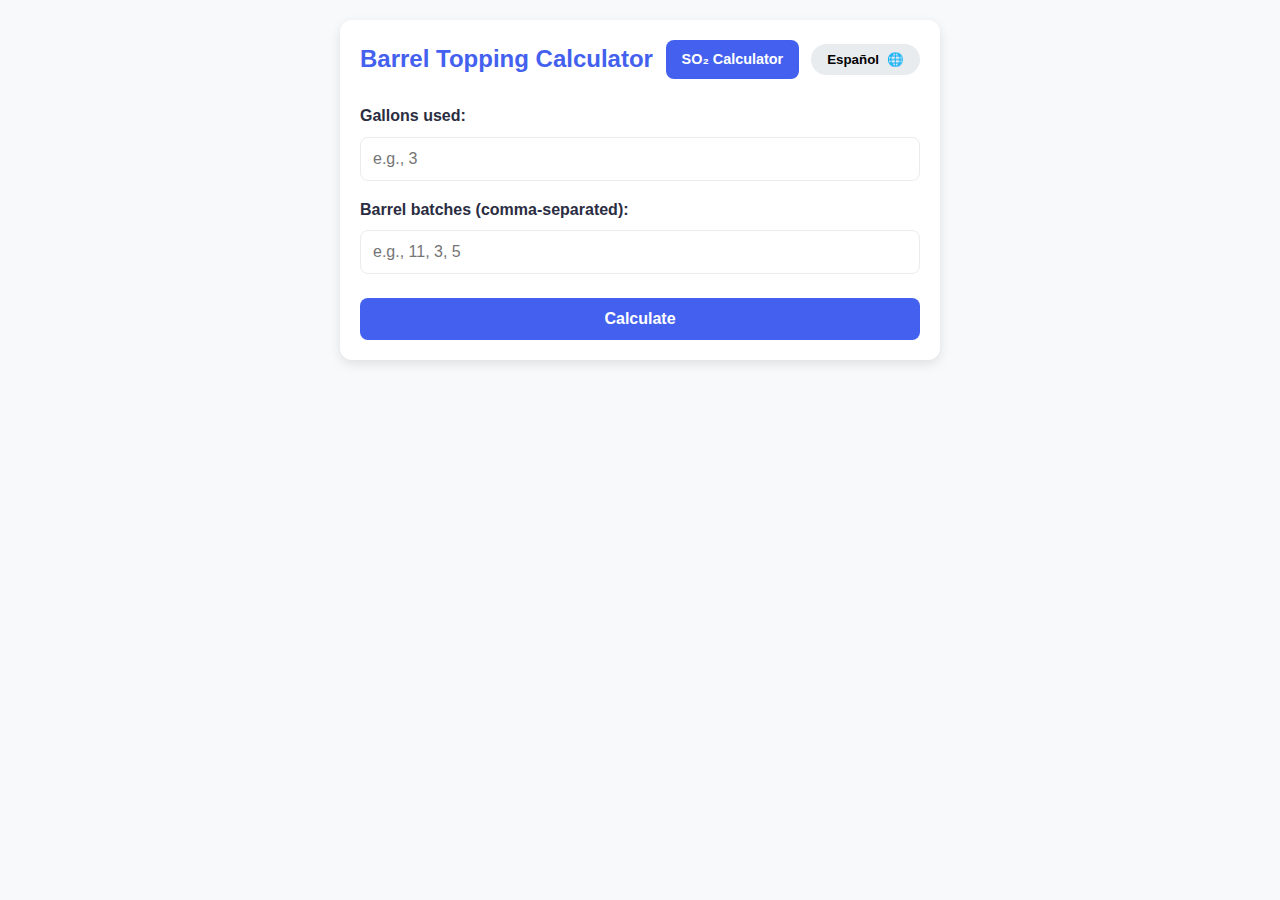
<file: index.html>
<!DOCTYPE html>
<html lang="en">
<head>
    <meta charset="UTF-8">
    <meta name="viewport" content="width=device-width, initial-scale=1.0">
    <title>Barrel Topping Calculator</title>
    <link rel="stylesheet" href="css/style.css">
    <link rel="manifest" href="manifest.json">
    <link rel="icon" href="icons/barrel-192.png">
    <meta name="theme-color" content="#4361ee">
</head>
<body>
    <div class="container">
        <nav class="app-nav">
            <h1 id="appTitle">Barrel Topping Calculator</h1>
            <div class="nav-links">
                <a href="so2-calculator.html" class="nav-link" id="so2Link">SO₂ Calculator</a>
                <button class="toggle-btn" id="languageToggle">
                    <span id="languageText">Español</span> 🌐
                </button>
            </div>
        </nav>

        <div class="form-group">
            <label for="gallons" id="gallonsLabel">Gallons used:</label>
            <input type="number" id="gallons" step="0.01" min="0" placeholder="e.g., 3">
        </div>

        <div class="form-group">
            <label for="barrelBatches" id="barrelsLabel">Barrel batches (comma-separated):</label>
            <input type="text" id="barrelBatches" placeholder="e.g., 11, 3, 5">
        </div>

        <button class="calculate" id="calculateBtn">Calculate</button>

        <div id="result" class="hidden">
            <div class="result-item">
                <strong id="totalBarrelsText">Total barrels:</strong> <span id="totalBarrels"></span>
            </div>
            <div class="result-item">
                <strong id="perBarrelText">Gallons per barrel (unrounded):</strong> <span id="perBarrel"></span>
            </div>
            <h3 id="distributionTitle">Distribution per batch:</h3>
            <div id="batchResults"></div>
            <div class="subtraction-steps">
                <h4 id="subtractionTitle">Subtraction Steps:</h4>
                <div id="subtractionSteps"></div>
            </div>
        </div>
    </div>

    <script src="js/topping-calculator.js"></script>
</body>
</html>
</file>
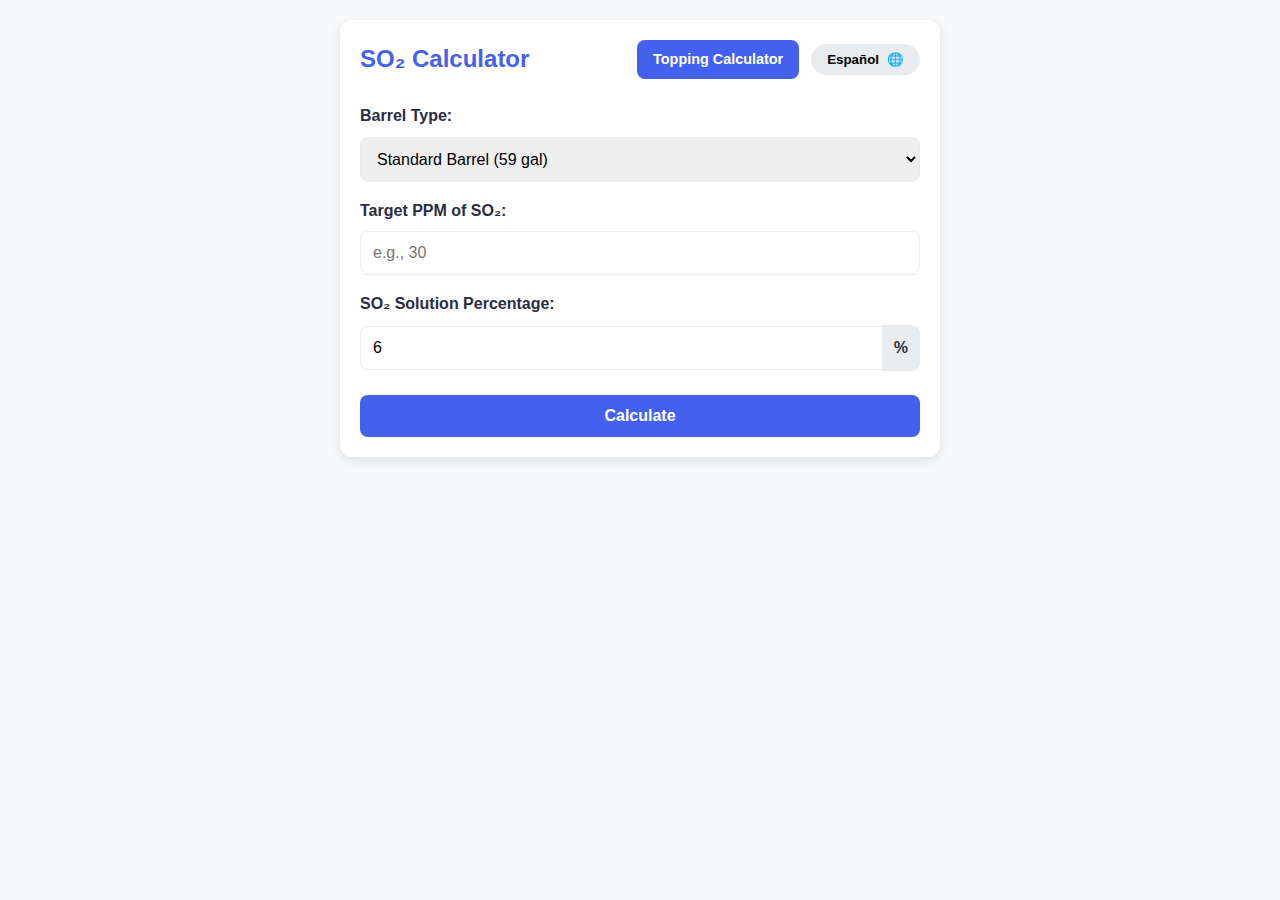
<file: so2-calculator.html>
<!DOCTYPE html>
<html lang="en">
<head>
    <meta charset="UTF-8">
    <meta name="viewport" content="width=device-width, initial-scale=1.0">
    <title>SO₂ Calculator</title>
    <link rel="stylesheet" href="css/style.css">
    <link rel="manifest" href="manifest.json">
    <link rel="icon" href="icons/barrel-192.png">
    <meta name="theme-color" content="#4361ee">
</head>
<body>
    <div class="container">
        <nav class="app-nav">
            <h1 id="appTitle">SO₂ Calculator</h1>
            <div class="nav-links">
                <a href="index.html" class="nav-link" id="toppingLink">Topping Calculator</a>
                <button class="toggle-btn" id="languageToggle">
                    <span id="languageText">Español</span> 🌐
                </button>
            </div>
        </nav>

        <div class="form-group">
            <label for="barrelType" id="barrelTypeLabel">Barrel Type:</label>
            <select id="barrelType">
                <option value="59">Standard Barrel (59 gal)</option>
                <option value="118">Smaller Puncheon (118 gal)</option>
                <option value="132">Puncheon (132 gal)</option>
            </select>
        </div>

        <div class="form-group">
            <label for="ppm" id="ppmLabel">Target PPM of SO₂:</label>
            <input type="number" id="ppm" min="0" placeholder="e.g., 30">
        </div>

        <div class="form-group">
            <label for="so2Percent" id="so2PercentLabel">SO₂ Solution Percentage:</label>
            <div class="input-with-suffix">
                <input type="number" id="so2Percent" value="6" min="0.1" max="100" step="0.1">
                <span>%</span>
            </div>
        </div>

        <button class="calculate" id="calculateBtn">Calculate</button>

        <div id="result" class="hidden">
            <div class="result-item">
                <strong id="so2AmountText">SO₂ to add:</strong> <span id="so2Amount"></span> mL
            </div>
            <div class="result-item">
                <strong id="calculationText">Per barrel calculation:</strong>
                <div id="calculationDetails"></div>
            </div>
        </div>
    </div>

    <script src="js/so2-calculator.js"></script>
</body>
</html>
</file>
<file: css/style.css>
:root {
    --primary: #4361ee;
    --secondary: #3f37c9;
    --text: #2b2d42;
    --background: #f8f9fa;
    --card: #ffffff;
    --border: #e9ecef;
    --success: #2e7d32;
    --error: #d32f2f;
}

* {
    box-sizing: border-box;
    margin: 0;
    padding: 0;
}

body {
    font-family: 'Segoe UI', Tahoma, Geneva, Verdana, sans-serif;
    background-color: var(--background);
    color: var(--text);
    line-height: 1.6;
    padding: 20px;
}

.container {
    max-width: 600px;
    margin: 0 auto;
    padding: 20px;
    background: var(--card);
    border-radius: 12px;
    box-shadow: 0 4px 12px rgba(0, 0, 0, 0.1);
}

.app-nav {
    display: flex;
    justify-content: space-between;
    align-items: center;
    margin-bottom: 24px;
    flex-wrap: wrap;
    gap: 12px;
}

.app-nav h1 {
    color: var(--primary);
    font-size: 1.5rem;
    margin: 0;
}

.nav-links {
    display: flex;
    align-items: center;
    gap: 12px;
}

.nav-link {
    padding: 8px 16px;
    background: var(--primary);
    color: white;
    border-radius: 8px;
    text-decoration: none;
    font-weight: 600;
    transition: background 0.3s;
    font-size: 0.9rem;
}

.nav-link:hover {
    background: var(--secondary);
}

.toggle-btn {
    background: var(--border);
    border: none;
    padding: 8px 16px;
    border-radius: 20px;
    cursor: pointer;
    display: flex;
    align-items: center;
    gap: 8px;
    font-weight: 600;
    transition: background 0.3s;
}

.toggle-btn:hover {
    background: #e2e6ea;
}

.form-group {
    margin-bottom: 16px;
}

label {
    display: block;
    margin-bottom: 8px;
    font-weight: 600;
}

input, select {
    width: 100%;
    padding: 12px;
    border: 1px solid var(--border);
    border-radius: 8px;
    font-size: 16px;
}

.input-with-suffix {
    display: flex;
    align-items: center;
}

.input-with-suffix input {
    border-top-right-radius: 0;
    border-bottom-right-radius: 0;
    border-right: none;
}

.input-with-suffix span {
    padding: 0 12px;
    background: var(--border);
    height: 46px;
    display: flex;
    align-items: center;
    border-top-right-radius: 8px;
    border-bottom-right-radius: 8px;
    font-weight: 600;
}

button.calculate {
    width: 100%;
    padding: 12px;
    background: var(--primary);
    color: white;
    border: none;
    border-radius: 8px;
    font-size: 16px;
    font-weight: 600;
    cursor: pointer;
    transition: background 0.3s;
    margin-top: 8px;
}

button.calculate:hover {
    background: var(--secondary);
}

.hidden {
    display: none;
}

#result {
    margin-top: 24px;
    padding: 16px;
    background: #f1f8fe;
    border-radius: 8px;
    border-left: 4px solid var(--primary);
}

.result-item {
    margin-bottom: 12px;
}

.result-item strong {
    color: var(--primary);
}

#calculationDetails {
    margin-top: 8px;
    padding: 8px;
    background-color: #e8f5e9;
    border-radius: 4px;
    border-left: 3px solid var(--success);
    font-family: monospace;
}

.subtraction-steps {
    margin-top: 16px;
    padding: 12px;
    background: #f8f9fa;
    border-radius: 8px;
    font-family: monospace;
}

.error-message {
    color: var(--error);
    margin-top: 4px;
    font-size: 0.9rem;
}

@media (max-width: 600px) {
    body {
        padding: 10px;
    }
    
    .container {
        padding: 15px;
    }
    
    .app-nav {
        flex-direction: column;
        align-items: flex-start;
    }
    
    .nav-links {
        width: 100%;
        justify-content: space-between;
    }
    
    .nav-link, .toggle-btn {
        width: 48%;
        text-align: center;
    }
}
</file>
